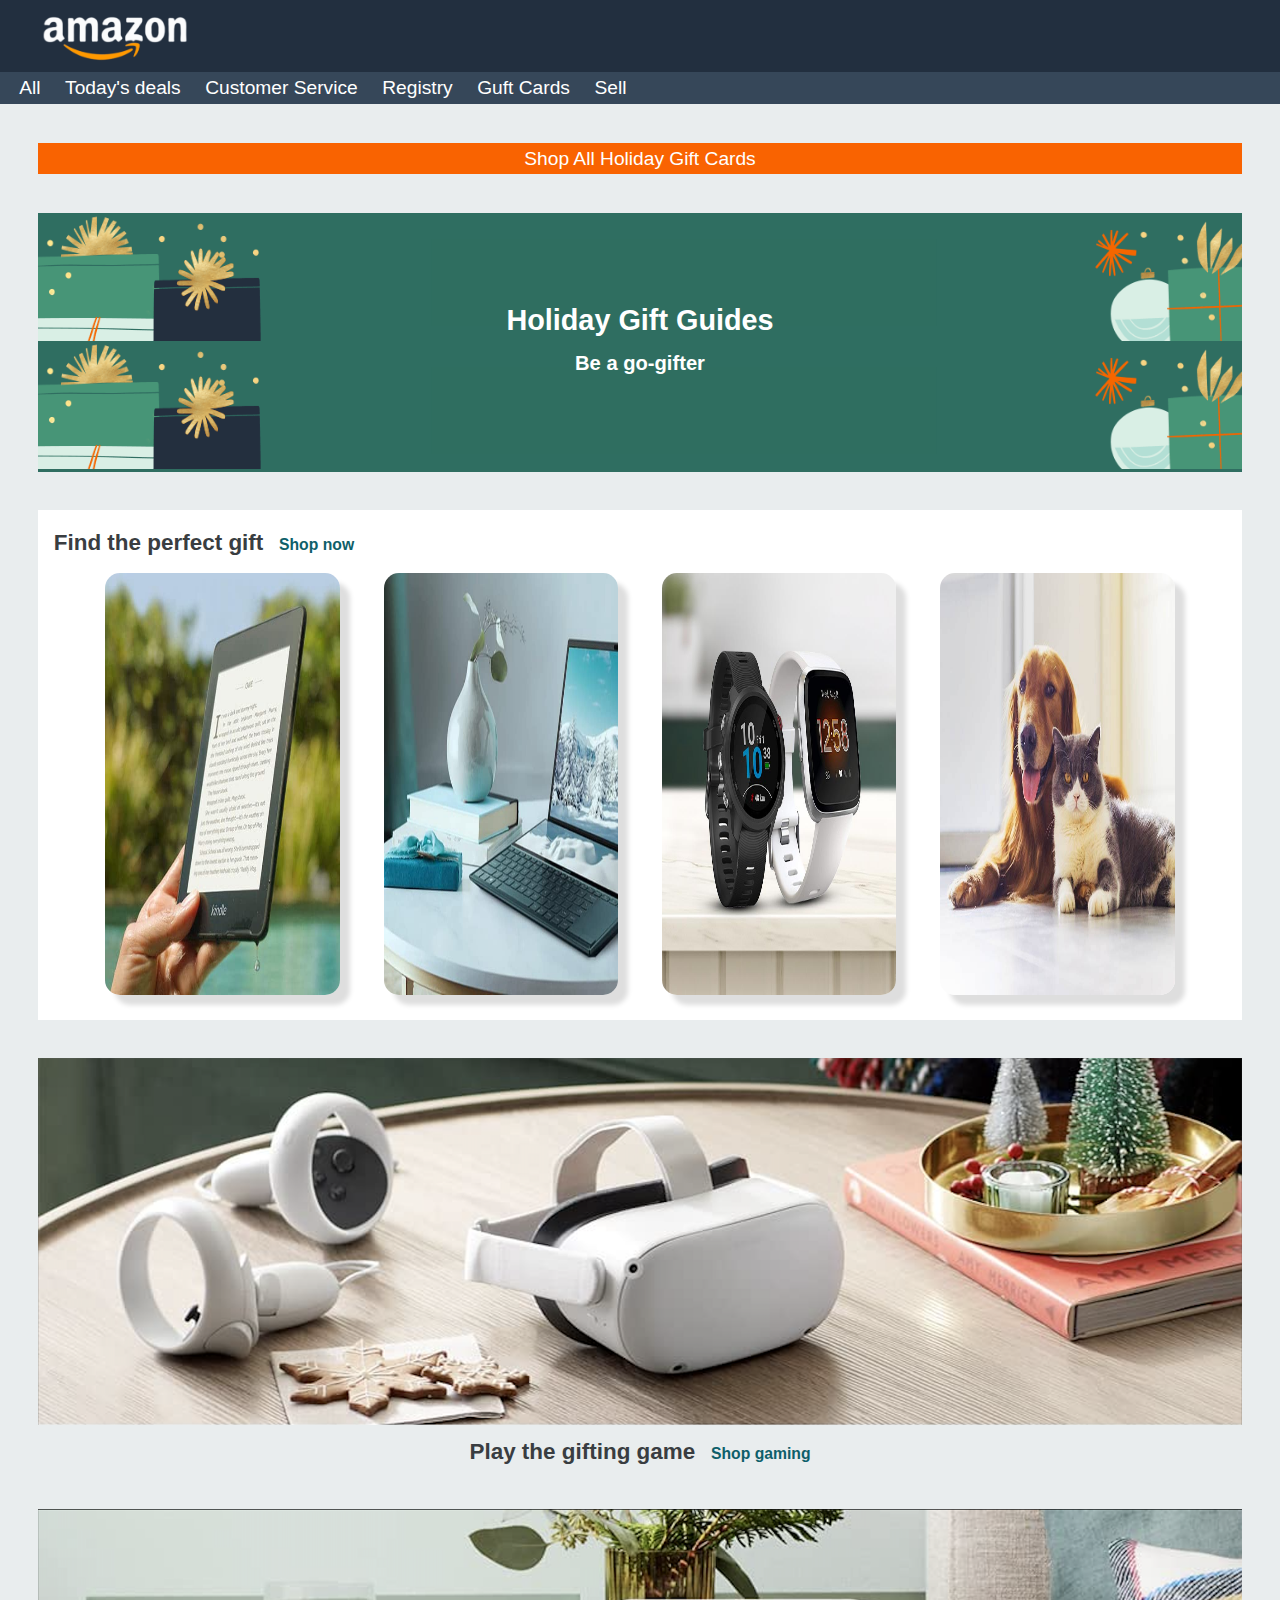
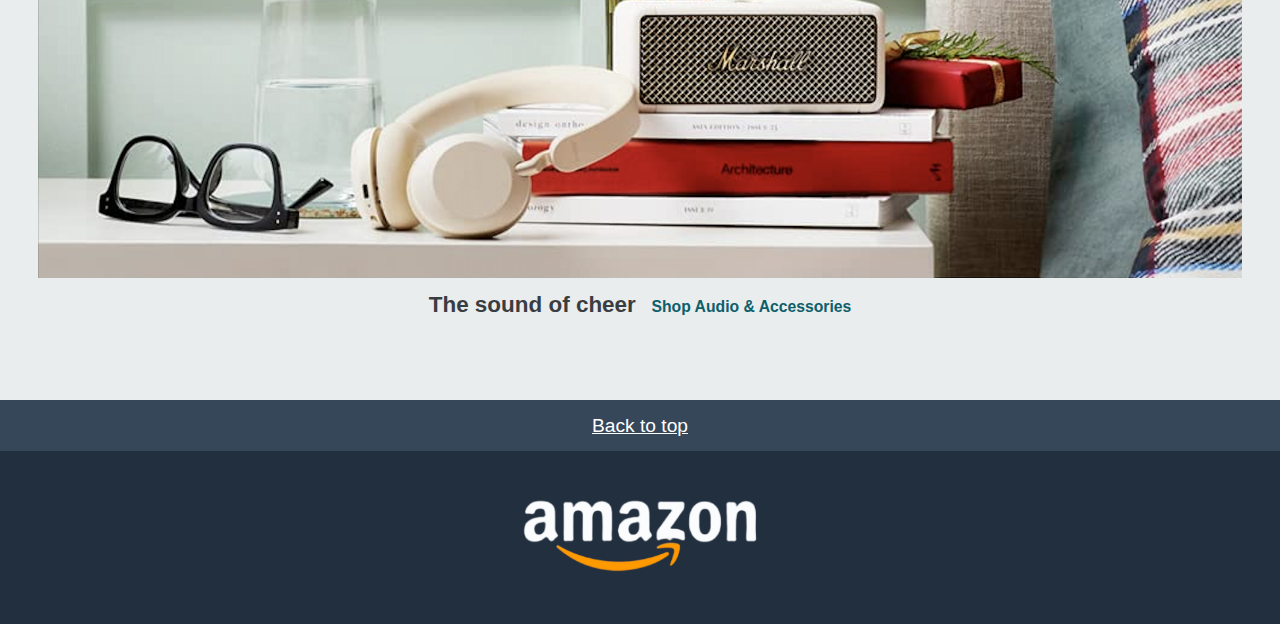
<file: index.html>
<!DOCTYPE html>
<html lang="en">
  <head>
    <meta charset="UTF-8" />
    <meta name="viewport" content="width=device-width, initial-scale=1.0" />
    <title>Amazon web page</title>
    <link rel="stylesheet" href="/assets/css/reset.css" />
    <link rel="stylesheet" href="/assets/css/style.css" />
  </head>
  <body>
    <header>
      <div class="top_bottom_logo" id="image_logo_container_top">
        <img id="logo_image_top" src="/assets/images/logo.png" />
      </div>
    </header>
    <nav>
      <div id="top_link" class="top_bottom_link">
        <p class="link_navbar"><a class="white_link" href="#">All</a></p>
        <p class="link_navbar">
          <a class="white_link" href="#">Today's deals</a>
        </p>
        <p class="link_navbar">
          <a class="white_link" href="#">Customer Service</a>
        </p>
        <p class="link_navbar"><a class="white_link" href="#">Registry</a></p>
        <p class="link_navbar"><a class="white_link" href="#">Guft Cards</a></p>
        <p class="link_navbar"><a class="white_link" href="#">Sell</a></p>
      </div>
    </nav>
    <main>
      <section>
        <!-- intestazione pagina -->
        <div id="holiday_gift">
          <p id="holiday_text">Shop All Holiday Gift Cards</p>
          <h1>
            Holiday Gift Guides<span id="holiday_subtitle">Be a go-gifter</span>
          </h1>
        </div>
      </section>
      <section>
        <div id="cards_container">
          <h3>
            Find the perfect gift<span
              ><a class="link_to_shop" href="#">Shop now</a></span
            >
          </h3>
          <div class="card"><img src="/assets/images/img_1.jpg" /></div>
          <div id="middle_card" class="card">
            <img src="/assets/images/img_2.jpg" />
          </div>
          <div class="card">
            <img src="/assets/images/img_3.jpg" />
          </div>
          <div class="card">
            <img src="/assets/images/img_4.jpg" />
          </div>
        </div>
      </section>
      <section>
        <!-- banner shop -->
        <div class="banner">
          <img src="/assets/images/img_9.png" />
          <h3>
            Play the gifting game<span
              ><a class="link_to_shop" href="#">Shop gaming</a></span
            >
          </h3>
        </div>
        <div class="banner">
          <img src="/assets/images/img_10.png" />
          <h3>
            The sound of cheer<span
              ><a class="link_to_shop" href="#"
                >Shop Audio & Accessories</a
              ></span
            >
          </h3>
        </div>
      </section>
    </main>
    <footer>
      <div class="top_bottom_link" id="back_to_top">
        <p><a class="white_link" href="#">Back to top</a></p>
      </div>
      <div class="top_bottom_logo" id="image_logo_container_bottom">
        <img id="logo_image_bottom" src="/assets/images/logo.png" />
      </div>
    </footer>
  </body>
</html>
</file>
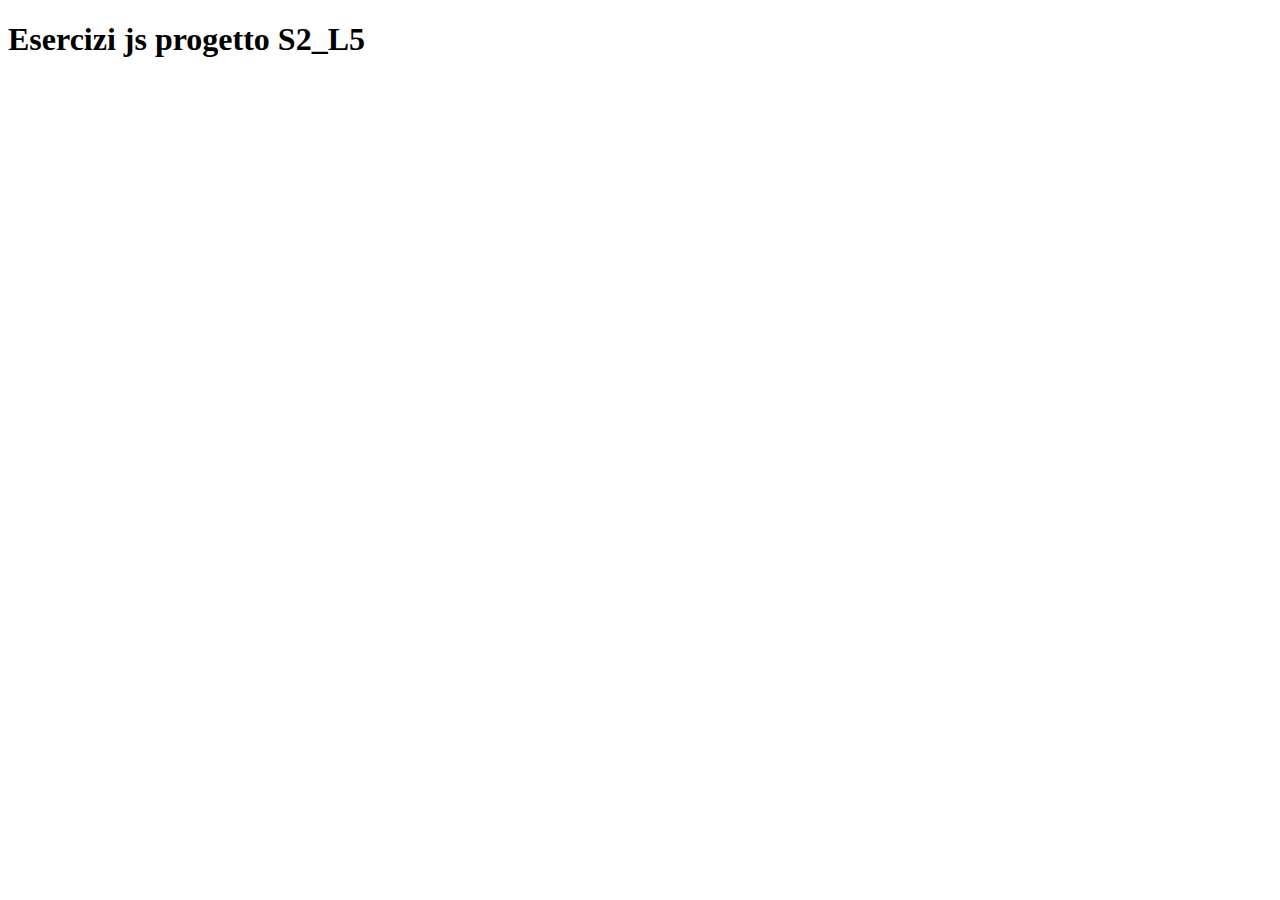
<file: esercizi.html>
<!DOCTYPE html>
<html lang="en">
  <head>
    <meta charset="UTF-8" />
    <meta name="viewport" content="width=device-width, initial-scale=1.0" />
    <title>esercizi js</title>
  </head>
  <body>
    <main><h1>Esercizi js progetto S2_L5</h1></main>
    <script src="/D5.js"></script>
  </body>
</html>
</file>
<file: assets/css/style.css>
body {
  margin: auto;
  text-align: center;
  box-sizing: border-box;
  color: #393d41;
  background-color: #e9edee;
  font-size: 1.2rem;
  line-height: 1.65em;
  font-family: Arial, Helvetica, sans-serif;
}

h1,
h2,
h3,
h4 {
  line-height: 1.5em;
  font-weight: bold;
}
main {
  padding: 2em;
}
.top_bottom_logo {
  background-color: #222f3f;
  background-repeat: no-repeat;
}
#image_logo_container_top {
  text-align: left;
  padding-left: 2em;
  padding-top: 0.5em;
}

#logo_image_top {
  width: 8em;
  text-align: left;
}

.top_bottom_link {
  background-color: #364759;
  color: white;
}
#top_link {
  text-align: left;
}
#top_link a {
  text-decoration: none;
}

.white_link {
  color: white;
}
.link_navbar {
  display: inline;
  padding-left: 1em;
}

#holiday_gift {
  margin-bottom: 2em;
}

#holiday_text {
  background-color: #f96301;
  color: white;
  margin-bottom: 2em;
}

h1 {
  background-image: url(/assets/images/bg-image.png);
  color: white;
  padding-top: 3em;
  padding-bottom: 3em;
  text-align: center;
  font-size: 1.5em;
}

h3 {
  font-size: 1.17em;
}
span {
  font-size: 0.7em;
}

#holiday_subtitle {
  display: block;
}

#cards_container {
  text-align: left;
  padding: 0.8em;
  background-color: white;
  text-align: center;
  margin-bottom: 2em;
}

.link_to_shop {
  margin-left: 1em;
  color: #0e5f6a;
  text-decoration: none;
}

.card {
  display: inline-block;
  width: 20%;
}

.card img {
  width: 100%;
  height: 22em;
  border-radius: 15px;
  box-shadow: 10px 10px 5px #dedede;
}

.card:last-of-type {
  margin-left: 2em;
}

.card:first-of-type {
  margin-right: 2em;
}

#middle_card {
  margin-right: 2em;
}

#cards_container h3 {
  text-align: left;
  margin-bottom: 0.5em;
}

.banner img {
  width: 100%;
}

.banner {
  margin-bottom: 2em;
}

#back_to_top {
  padding: 0.5em;
}
#logo_image_bottom {
  width: 13em;
  margin: 2em;
}
</file>
